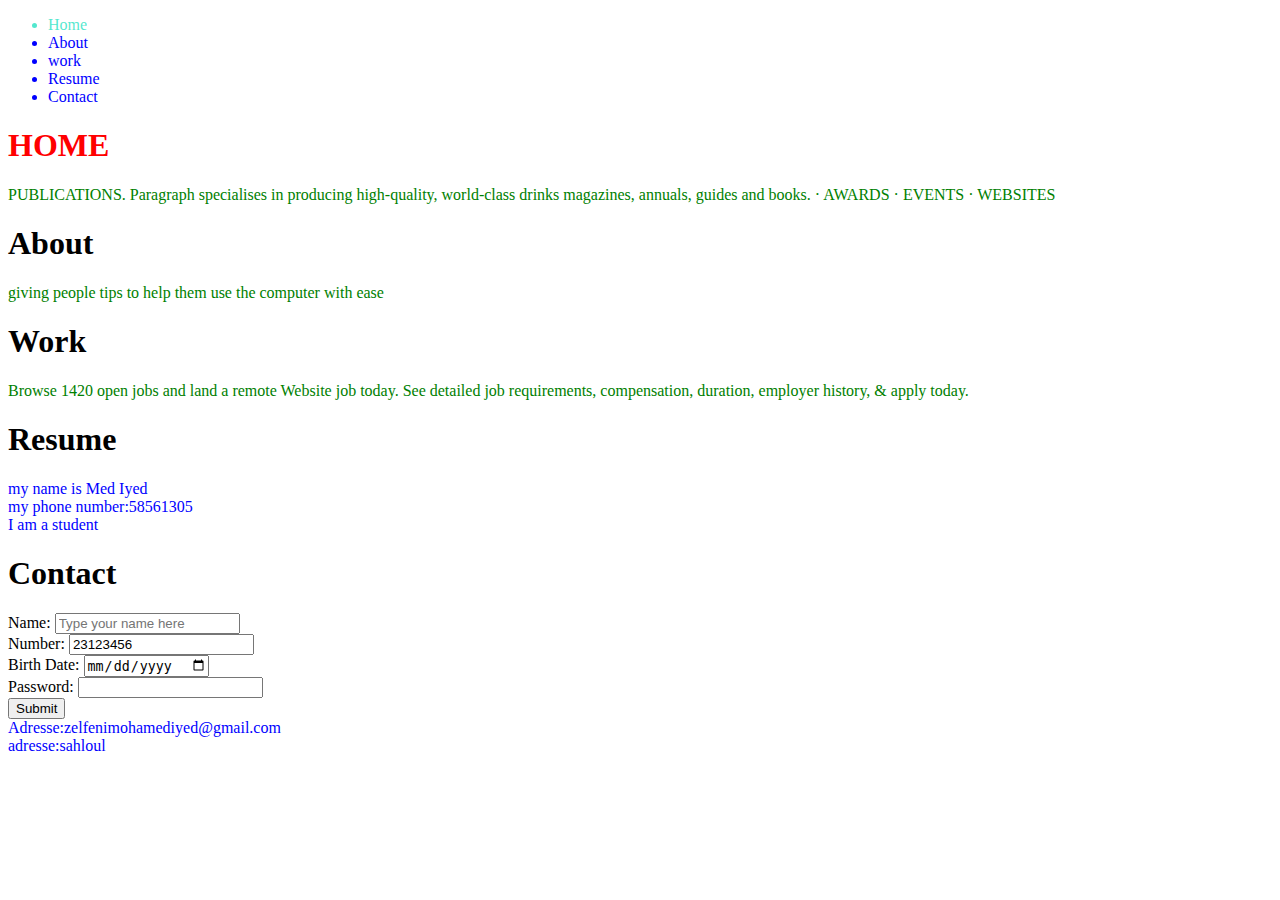
<file: index.html>
<!DOCTYPE html>
<html lang="en">
<head>
    <meta charset="UTF-8">
    <meta name="viewport" content="width=device-width, initial-scale=1.0">
    <title>Document</title>
    <link rel="stylesheet" href="iyed.css">
    <style>
        li{
            color: blue;
        }
    </style>
</head>
<body>
<nav>
<ul>
<li id="aa">Home</li>
<li>About</li>
<li>work</li>
<li>Resume</li>
<li>Contact</li>
</ul>
</nav>
<section>
<h1 style="color: red;">HOME</h1>
<P>PUBLICATIONS. Paragraph specialises in producing high-quality, world-class drinks magazines, annuals, guides and books. · AWARDS · EVENTS · WEBSITES

</P>
</section>
<Section>
<H1>About</H1>
<p>giving people tips to help them use the computer with ease</p>
</Section>
<section>
<h1>Work</h1>
<p>Browse 1420 open jobs and land a remote Website job today. See detailed job requirements, compensation, duration, employer history, & apply today.
</p>
</section>
<section>
<h1>Resume</h1>
<p><li>my name is Med Iyed</li>
<li>my phone number:58561305</li>
<li>I am a student</li>
</p>
</section>
<Section>
<H1>Contact</H1>
<form>
    <label>Name:</label>
    <input type="text" name="first name" placeholder="Type your name here" />
    <br />
<label>Number:</label>
<input type="number" name="number" value="23123456" />
<br />
<label>Birth Date:</label>
<input type="date" name="birthday" />
<br />
<label>Password:</label>
      <input type="password" name="password" />
      <br />
      <input type="submit" value="Submit" />
    </form>
</Section>


<footer>
<li>Adresse:zelfenimohamediyed@gmail.com
</li>
<li>adresse:sahloul</li>


</footer>





</body>
</html>
</file>
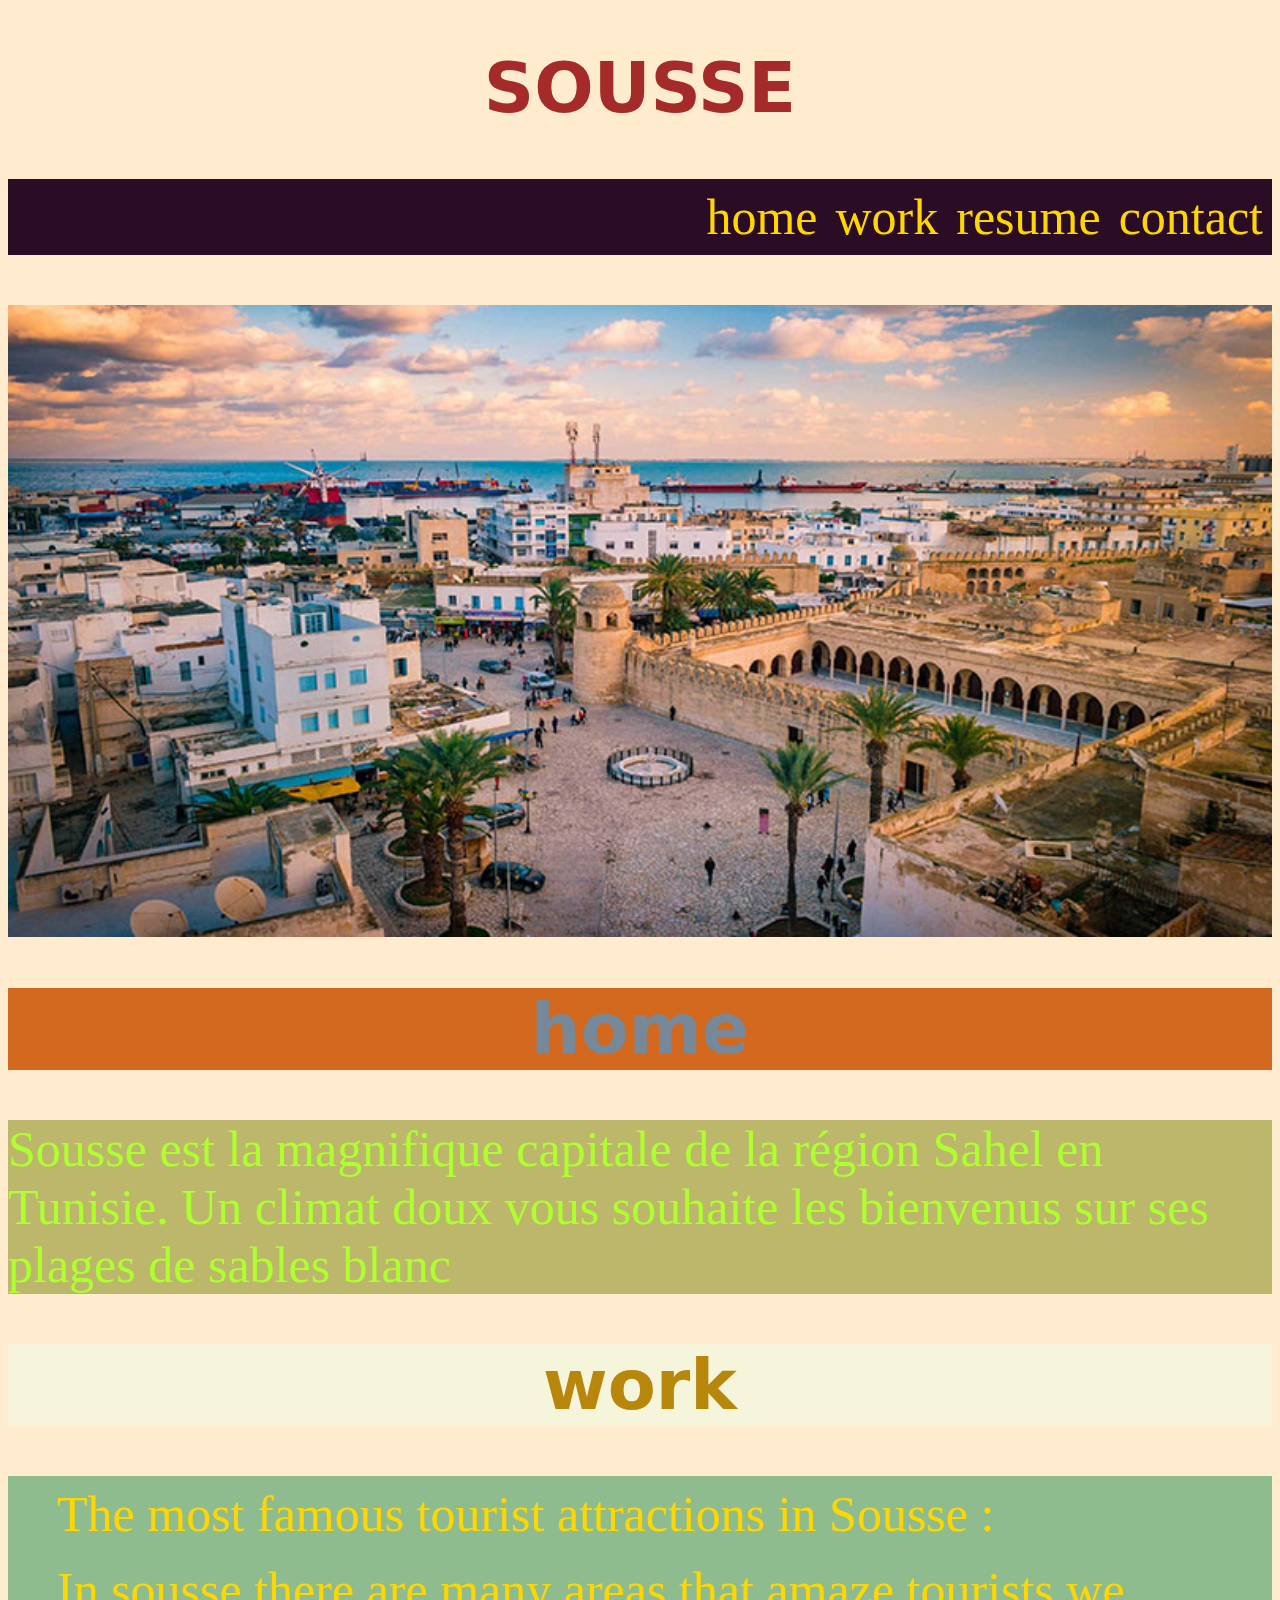
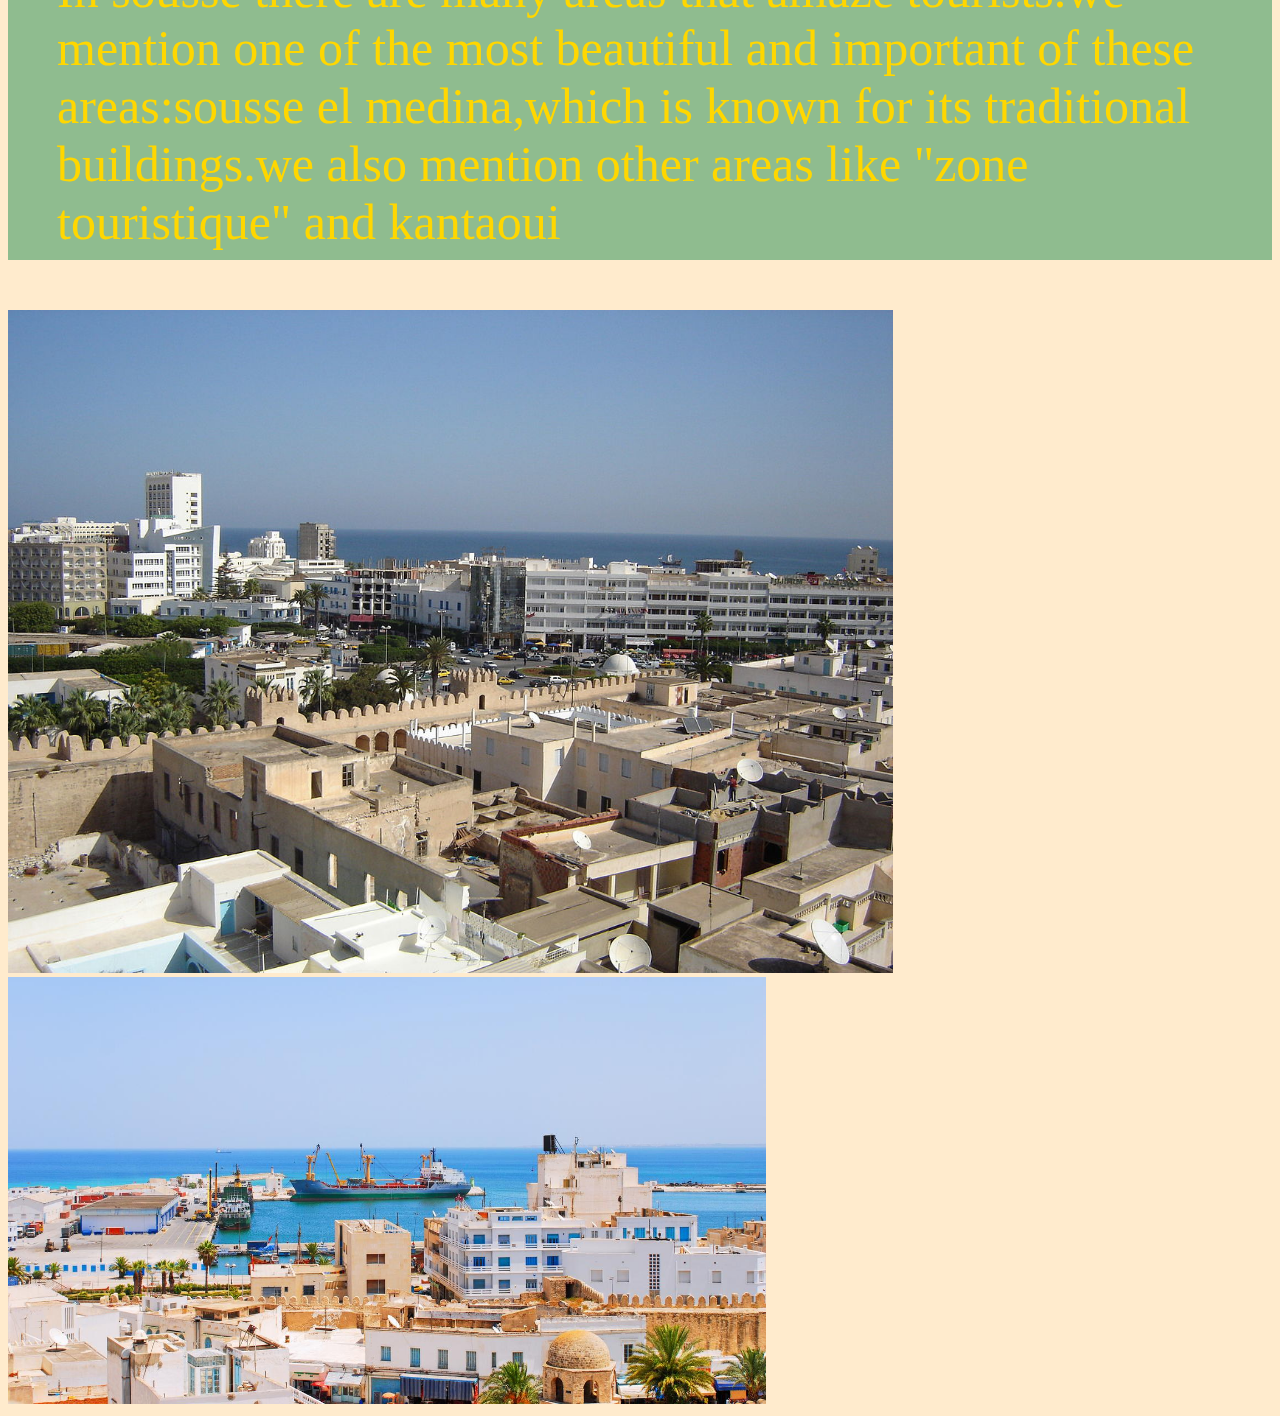
<file: iyed_jaw.html>
<!DOCTYPE html>
<html lang="en">

<head>
    <meta charset="UTF-8">
    <meta name="viewport" content="width=device-width, initial-scale=1.0">
    <title>Document</title>
    <link rel="stylesheet" href="styles.css">
</head>

<body>
    <h1>SOUSSE</h1>
    <nav>
        <ul id="aa">
            <li>home</li>
            <li>work</li>
            <li>resume</li>
            <li>contact</li>
        </ul>
        <img src="./iyed/medinadesouss-200919-1.jpg" alt="">
    </nav>
    <SEction>
        <H1 style="color: lightslategray;background-color: chocolate;">home</H1>
        <p id="hh">Sousse est la magnifique capitale de la région Sahel en Tunisie. Un climat doux vous souhaite les bienvenus
            sur ses plages de sables blanc

        </p>
    </SEction>
    <section>
        <h1 style="color: darkgoldenrod;background-color: floralwhite;background-color: beige;">work</h1>
        <p><ul id="yy">
            <li style="font-size: 50px;color: gold;">The most famous tourist attractions in Sousse :</li>
            <li style="font-size: 50px;color: gold;">In sousse there are many areas that amaze tourists.we mention one
                of the most beautiful and important of these areas:sousse el medina,which is known for its traditional
                buildings.we also mention other areas like "zone touristique" and kantaoui
            </ul>
            </li>
        </p>
    </section>
    <div>

<img id="nn" src="zzzz.JPG" alt="">
        <img id="zz" src="sousseee.jpg" alt="">
    </div>
</body>

</html>
</file>
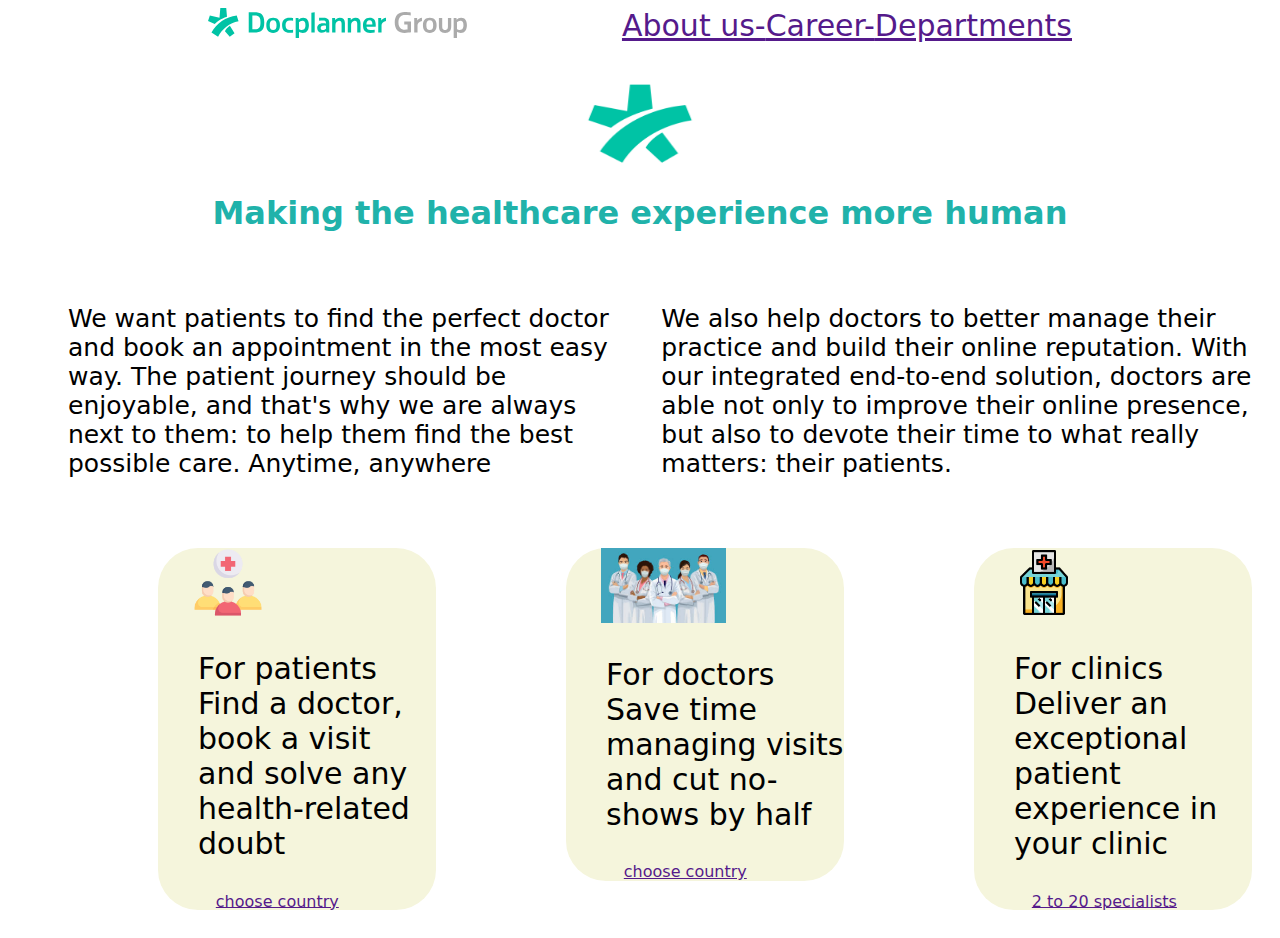
<file: iyedmz.html>
<!DOCTYPE html>
<html lang="en">

<head>
    <link rel="stylesheet" href="stylesss.css">
    <meta charset="UTF-8">
    <meta name="viewport" content="width=device-width, initial-scale=1.0">
    <title>Document</title>
</head>

<body>
    <header>
        <nav>
            <div id="loggo">
                <img src="doc.svg" alt="">
            </div>
            <ul id="rise">
                <a href="">About us-</a>
                <a href="">Career-</a>
                <a href="">Departments</a>
            </ul>
        </nav>
    </header>
    <img id="docpss" src="docp.png" alt="">
    <h1>Making the healthcare experience more human</h1>
    <section class="q">
        <div>
            <ul id="boss">
                <p>We want patients to find the perfect doctor and book an appointment in the most easy way. The patient
                    journey should be enjoyable, and that's why we are always next to them: to help them find the best
                    possible care. Anytime, anywhere</p>
            </ul>
        </div>
        <div>
            <ul id="bosss">
                <p>We also help doctors to better manage their practice and build their online reputation. With our
                    integrated end-to-end solution, doctors are able not only to improve their online presence, but also
                    to devote their time to what really matters: their patients.</p>

            </ul>
        </div>
    </section>
    <section class="sam">
        <div id="sanfour">
            <img id="samara" src="5wati.webp" alt="">
            <ul id="zone">
                <li>For patients</li>
                <li>Find a doctor, book a visit and solve any health-related doubt</li>
            </ul>


            <a href="" id="sami">choose country</a>
        </div>
        <div id="sanfour">
            <img id="our" src="tobba.jfif" alt="">
            <ul id="zonne">
                <li>For doctors</li>
                <li>Save time managing visits and cut no-shows by half</li>
            </ul>
            <a href="" id="rami">choose country</a>
        </div>
        <div id="sanfour">
            <img id="fcb" src="plus.png" alt="">
            <ul id="est">
                <li>For clinics</li>
                <li>Deliver an exceptional patient experience in your clinic</li>
            </ul>
            <a href="" id="ca">2 to 20 specialists</a>
        </div>
    </section>


</body>

</html>
</file>
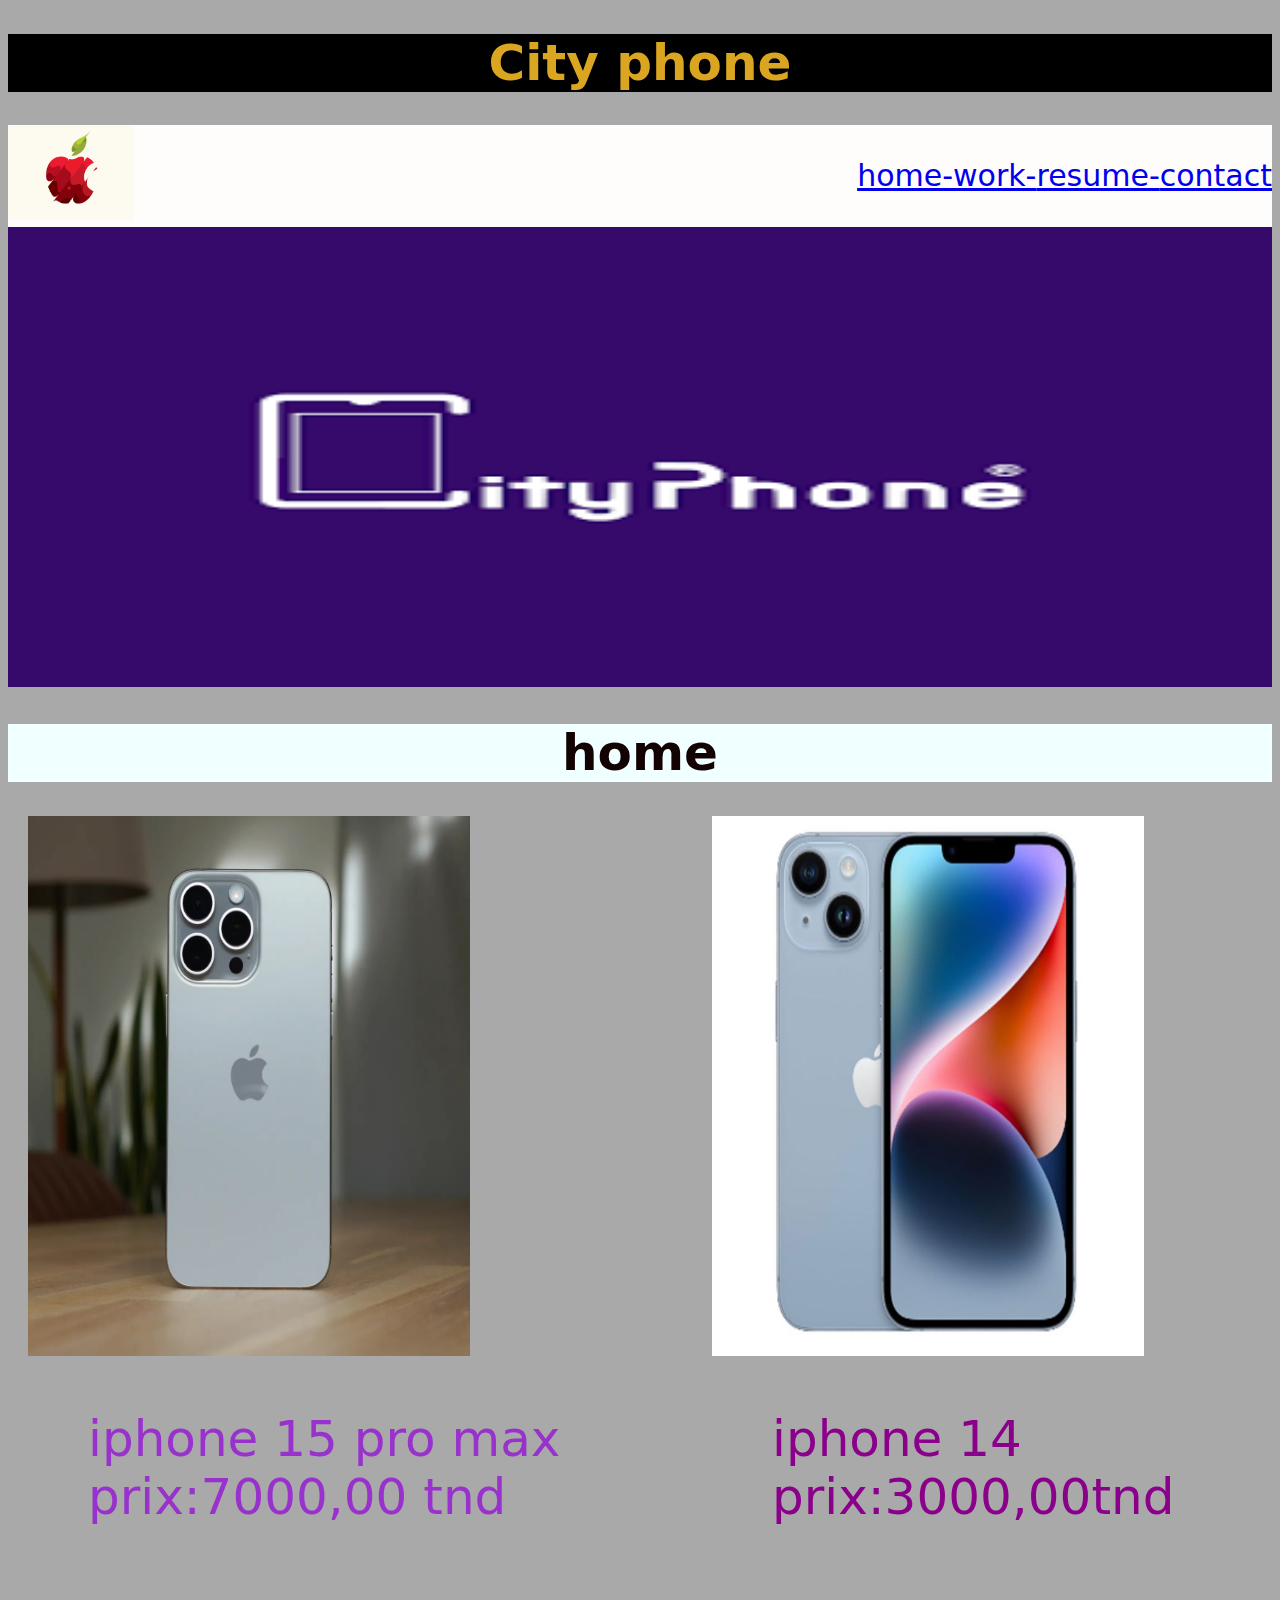
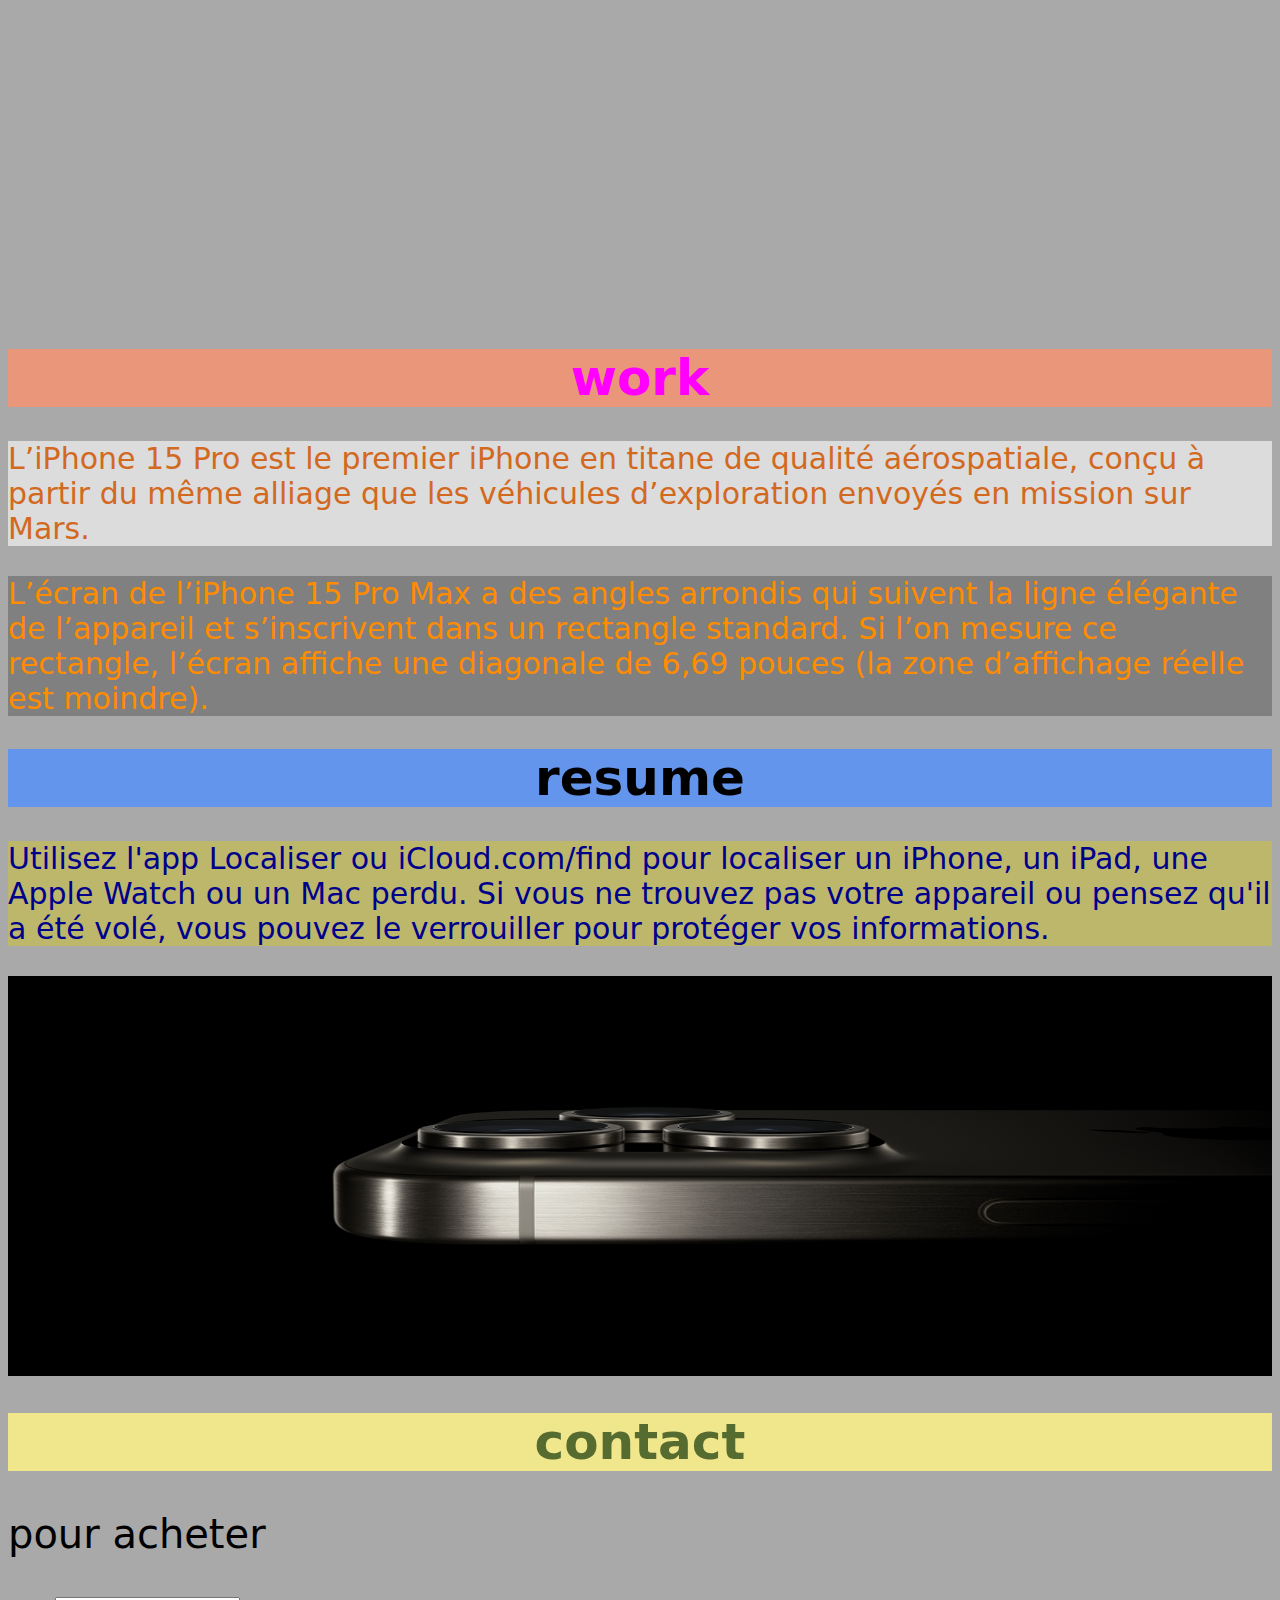
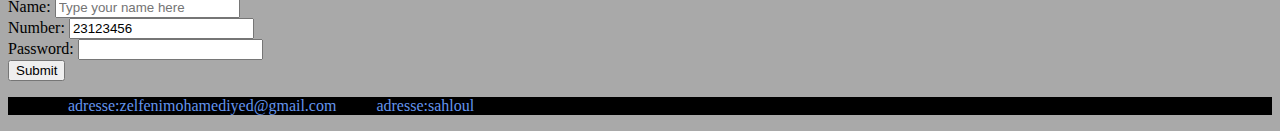
<file: iyedxx.html>
<!DOCTYPE html>
<html lang="en">

<head>
    <link rel="stylesheet" href="styless.css">
    <meta charset="UTF-8">
    <meta name="viewport" content="width=device-width, initial-scale=1.0">
    <title>Document</title>
</head>

<body>
    <header>
        <h1>City phone</h1>
        <nav>
            <div id="logo">
                <img src="apple.jpg" alt="">
            </div>

            <ul>
                <a href="#adem">home-</a>
                <a href="#boss">work-</a>
                <a href="#iyed">resume-</a>
                <a href="#anas">contact</a>
            </ul>
        </nav>
    </header>

    <img id="gg" src="city.png" alt="">
    <h1 id="adem" style="font-size: 50px;color: rgb(19, 2, 2);background-color: azure;">home</h1>
    <section class="q">

        <div>
            <img id="ss" src="iphone.webp" alt="">
            <ul id="kk">
                <li>iphone 15 pro max</li>
                <li>prix:7000,00 tnd</li>
            </ul>
        </div>

        <div>
            <img id="oo" src="ap14.jpg" alt="">

            <ul id="vv">
                <li>iphone 14</li>
                <li>prix:3000,00tnd</li>
            </ul>
        </div>
    </section>
    <section>
        <h1 id="boss"
            style="color: fuchsia;background-color: darksalmon;font-size: 50px;font-family: system-ui, -apple-system, BlinkMacSystemFont, 'Segoe UI', Roboto, Oxygen, Ubuntu, Cantarell, 'Open Sans', 'Helvetica Neue', sans-serif;">
            work</h1>
        <p id="ww">L’iPhone 15 Pro est le premier iPhone en titane de qualité aérospatiale, conçu à partir du même
            alliage que les véhicules d’exploration envoyés en mission sur Mars.</p>
        <p id="qq">L’écran de l’iPhone 15 Pro Max a des angles arrondis qui suivent la ligne élégante de l’appareil et
            s’inscrivent dans un rectangle standard. Si l’on mesure ce rectangle, l’écran affiche une diagonale de 6,69
            pouces (la zone d’affichage réelle est moindre).</p>

    </section>
    <section>
        <h1 id="iyed"
            style="color: black;background-color: cornflowerblue;font-size: 50px;font-family: system-ui, -apple-system, BlinkMacSystemFont, 'Segoe UI', Roboto, Oxygen, Ubuntu, Cantarell, 'Open Sans', 'Helvetica Neue', sans-serif;">
            resume</h1>
        <p id="bb">Utilisez l'app Localiser ou iCloud.com/find pour localiser un iPhone, un iPad, une Apple Watch ou un
            Mac perdu. Si vous ne trouvez pas votre appareil ou pensez qu'il a été volé, vous pouvez le verrouiller pour
            protéger vos informations.
        </p>
        <img id="uu" src="tita.png" alt="">
    </section>
    <section>
        <h1 id="anas"
            style="color: darkolivegreen;background-color: khaki;font-size: 50px;font-family: system-ui, -apple-system, BlinkMacSystemFont, 'Segoe UI', Roboto, Oxygen, Ubuntu, Cantarell, 'Open Sans', 'Helvetica Neue', sans-serif;">
            contact</h1>
        <p id="tt">pour acheter</p>
        <form>
            <label>Name:</label>
            <input type="text" name="first name" placeholder="Type your name here" />
            <br />

            <label>Number:</label>
            <input type="number" name="number" value="23123456" />
            <br />
            <label>Password:</label>
            <input type="password" name="password" />

            <br />

            <input type="submit" value="Submit" />
        </form>

    </section>
    <footer>
        <ul id="aa">
            <li>adresse:zelfenimohamediyed@gmail.com</li>
            <li>adresse:sahloul</li>
        </ul>
    </footer>
</body>

</html>
</file>
<file: iyed.css>
p{
    color: green;
}
#aa{
    color: rgba(43, 226, 195, 0.815);
}
</file>
<file: styles.css>
img{
width: 100%;
height: 50%;
}
body{
background-color: blanchedalmond;
}
#aa{
color: gold;
font-size:50px;
display: flex;
justify-content: flex-end;
background-color: rgba(34, 3, 29, 0.965);
}
li{
display: inline-block;
margin: 9px;
}
h1{
color: brown;
font-size: 70px;
text-align: center;
font-family:system-ui, -apple-system, BlinkMacSystemFont, 'Segoe UI', Roboto, Oxygen, Ubuntu, Cantarell, 'Open Sans', 'Helvetica Neue', sans-serif;
}
p{
    color: greenyellow;
    font-size: 50px;
}
#zz{
width: 60%;
height: 50%;
}
#nn{
width: 70%;
height: 50%;
}
#hh{
background-color: darkkhaki;
}
#yy{
background-color: darkseagreen;    
}
</file>
<file: stylesss.css>
nav{
color: aqua;
display: flex;
font-family: system-ui, -apple-system, BlinkMacSystemFont, 'Segoe UI', Roboto, Oxygen, Ubuntu, Cantarell, 'Open Sans', 'Helvetica Neue', sans-serif;
justify-content: end;
font-size: 30px;
background-color: white;
margin-right: 200px;
margin-left: 200px;
}
#rise{
margin-top: 0px;
display: flex;
list-style: none;
}
#loggo{
width: 30%;
height: 40%;
margin-right: auto;
}
#loggo img{
width: 100%;
height: 100%;
}
#docpss{
width: 10%;
height: 100px;
display: block;
margin: auto;
}
h1{
color: lightseagreen;
font-family: system-ui, -apple-system, BlinkMacSystemFont, 'Segoe UI', Roboto, Oxygen, Ubuntu, Cantarell, 'Open Sans', 'Helvetica Neue', sans-serif;
display: flex;
justify-content: center;
}
#boss{
display: flex;
flex-direction: column;
font-size: 25px;
font-family: system-ui, -apple-system, BlinkMacSystemFont, 'Segoe UI', Roboto, Oxygen, Ubuntu, Cantarell, 'Open Sans', 'Helvetica Neue', sans-serif;

}
#bosss{
display: flex;
flex-direction: column;
font-size: 25px;
font-family: system-ui, -apple-system, BlinkMacSystemFont, 'Segoe UI', Roboto, Oxygen, Ubuntu, Cantarell, 'Open Sans', 'Helvetica Neue', sans-serif;

}
.q{
display: flex;
height: auto;
justify-content: space-between;
margin: 20px;
}
#sanfour{
background-color: beige;
border-radius: 40px;
width: 40%;
height: 20%;
margin-left: 130px;
}
#samara{
width: 25%;
height: 40%;
margin-right: auto;
margin-left: 35px;
}
#samara img{
width: 100%;
height: 100%;
}
#zone{
font-size: 30px;
color: black;
list-style: none;
font-family: system-ui, -apple-system, BlinkMacSystemFont, 'Segoe UI', Roboto, Oxygen, Ubuntu, Cantarell, 'Open Sans', 'Helvetica Neue', sans-serif;

}
#sami{
font-family: system-ui, -apple-system, BlinkMacSystemFont, 'Segoe UI', Roboto, Oxygen, Ubuntu, Cantarell, 'Open Sans', 'Helvetica Neue', sans-serif;
margin-left: 30px;
padding: 10%;
}

#our{
width: 45%;
height: 40%;
margin-right: auto;
margin-left: 35px;
}
#our img{
width: 100%;
height: 100%;
}
#zonne{
font-size: 30px;
color: black;
list-style: none;
font-family: system-ui, -apple-system, BlinkMacSystemFont, 'Segoe UI', Roboto, Oxygen, Ubuntu, Cantarell, 'Open Sans', 'Helvetica Neue', sans-serif;

}
#rami{
font-family: system-ui, -apple-system, BlinkMacSystemFont, 'Segoe UI', Roboto, Oxygen, Ubuntu, Cantarell, 'Open Sans', 'Helvetica Neue', sans-serif;
margin-left: 30px;
padding: 10%;
}

#fcb{
width: 25%;
height: 40%;
margin-right: auto;
margin-left: 35px;
}
#fcb img{
width: 100%;
height: 100%;
}
#est{
font-size: 30px;
color: black;
list-style: none;
font-family: system-ui, -apple-system, BlinkMacSystemFont, 'Segoe UI', Roboto, Oxygen, Ubuntu, Cantarell, 'Open Sans', 'Helvetica Neue', sans-serif;

}
#ca{
font-family: system-ui, -apple-system, BlinkMacSystemFont, 'Segoe UI', Roboto, Oxygen, Ubuntu, Cantarell, 'Open Sans', 'Helvetica Neue', sans-serif;
margin-left: 30px;
padding: 10%;
}
.sam{
display: flex;
justify-content: space-between;
margin: 20px;
}
</file>
<file: styless.css>
h1{
color: goldenrod;
font-size: 50px;
text-align: center;
background-color: black;
font-family: system-ui, -apple-system, BlinkMacSystemFont, 'Segoe UI', Roboto, Oxygen, Ubuntu, Cantarell, 'Open Sans', 'Helvetica Neue', sans-serif
;
}
nav{
    display: flex;
    align-items: center;
    font-family:'Segoe UI', Tahoma, Geneva, Verdana, sans-serif;
    font-size: 30px;
    justify-content: end;
    background-color: #fffcfc;
    color: rgb(133, 163, 228);
    font-family: system-ui, -apple-system, BlinkMacSystemFont, 'Segoe UI', Roboto, Oxygen, Ubuntu, Cantarell, 'Open Sans', 'Helvetica Neue', sans-serif;

}
ul{
    display: flex;
    list-style: none;
    
}
ul li {
    margin: 0 20px;
    
}
#logo{
    width: 10%;
    height: 10%;
    margin-right: auto;
}
#logo img{
    width: 100%;
    height: 100%;
}
.q{
    display: flex;
    height: 300vh;
    justify-content: space-between;
    margin: 20px;
}
body{
    background-color: darkgray;
}
#gg{
    width: 100%;
    height: 460px;
}
#ss{
width: 80%;
height: 20%;
}
#kk{
color: darkorchid;
font-size: 50px;
font-family: system-ui, -apple-system, BlinkMacSystemFont, 'Segoe UI', Roboto, Oxygen, Ubuntu, Cantarell, 'Open Sans', 'Helvetica Neue', sans-serif
;
}
#oo{
width: 80%;
height: 20%;
}
#vv{
color: darkmagenta;
font-size: 50px;
font-family: system-ui, -apple-system, BlinkMacSystemFont, 'Segoe UI', Roboto, Oxygen, Ubuntu, Cantarell, 'Open Sans', 'Helvetica Neue', sans-serif;
}
#ww{
color: chocolate;
font-size: 30px;
background-color: gainsboro;
font-family: system-ui, -apple-system, BlinkMacSystemFont, 'Segoe UI', Roboto, Oxygen, Ubuntu, Cantarell, 'Open Sans', 'Helvetica Neue', sans-serif;

}
#qq{
color: darkorange;
font-size: 30px;
background-color: gray;
font-family: system-ui, -apple-system, BlinkMacSystemFont, 'Segoe UI', Roboto, Oxygen, Ubuntu, Cantarell, 'Open Sans', 'Helvetica Neue', sans-serif;

}
#bb{
color: darkblue;
font-size: 30px;
background-color: darkkhaki;
font-family: system-ui, -apple-system, BlinkMacSystemFont, 'Segoe UI', Roboto, Oxygen, Ubuntu, Cantarell, 'Open Sans', 'Helvetica Neue', sans-serif;

}
#uu{
width: 100%;
height: 400px;
}
#tt{
color: black;
font-size: 40px;
font-family: system-ui, -apple-system, BlinkMacSystemFont, 'Segoe UI', Roboto, Oxygen, Ubuntu, Cantarell, 'Open Sans', 'Helvetica Neue', sans-serif;

}
#aa{
background-color: black;
color: cornflowerblue;
}
#vv {
    display: flex;
    flex-direction: column;
}
#kk{
display: flex;
flex-direction: column;
}
</file>
